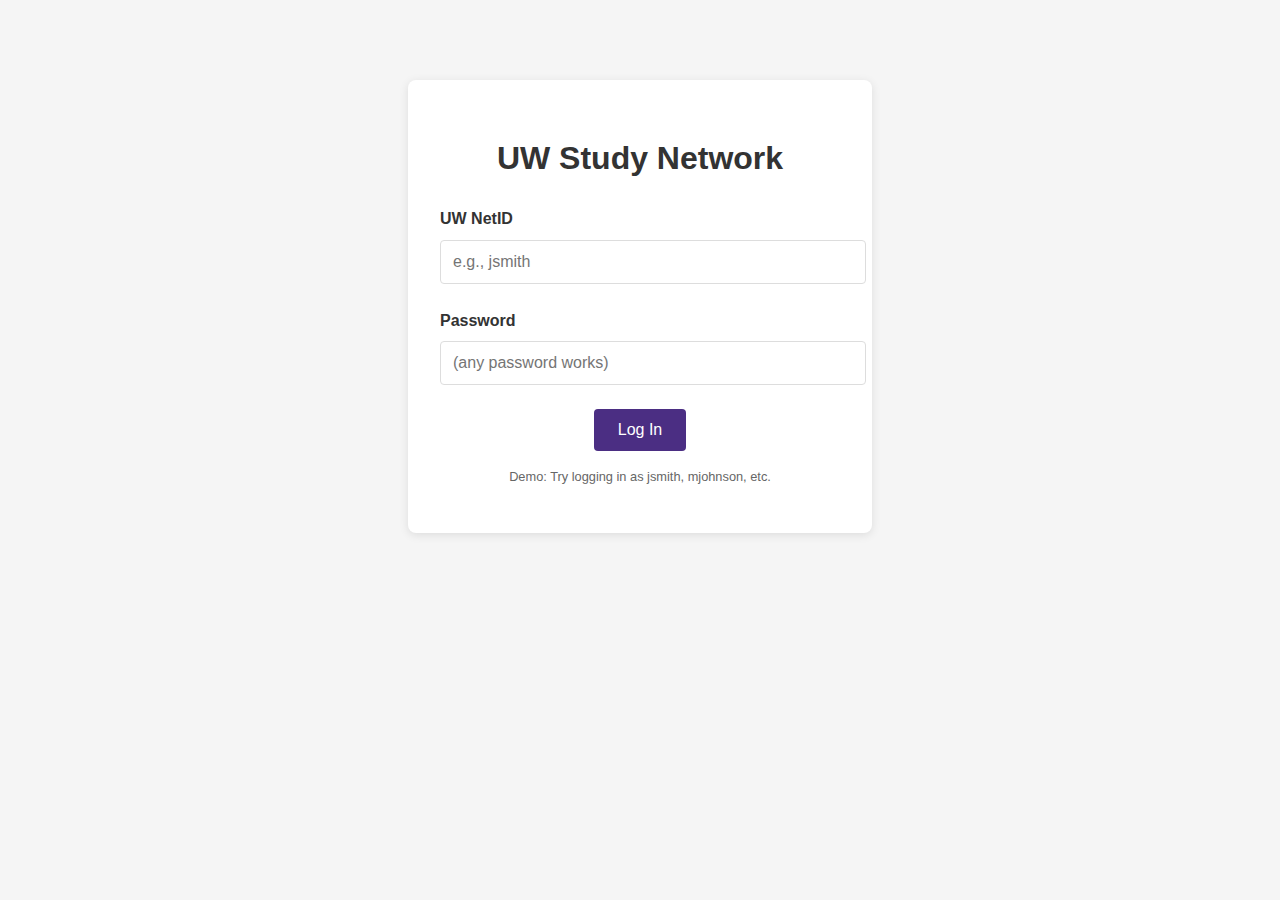
<file: index.html>
<!DOCTYPE html>
<html lang="en">
<head>
    <meta charset="UTF-8">
    <title>UW Study Network - Login</title>
    <link rel="stylesheet" href="css/style.css">
</head>
<body>
    <div class="login-container">
        <h1>UW Study Network</h1>
        <form id="loginForm">
            <div class="form-group">
                <label for="netid">UW NetID</label>
                <input type="text" id="netid" placeholder="e.g., jsmith" required>
            </div>
            <div class="form-group">
                <label for="password">Password</label>
                <input type="password" id="password" placeholder="(any password works)" required>
            </div>
            <button type="submit">Log In</button>
        </form>
        <p class="demo-note">Demo: Try logging in as jsmith, mjohnson, etc.</p>
    </div>
    <script src="js/data.js"></script>
    <script src="js/auth.js"></script>
</body>
</html>
</file>
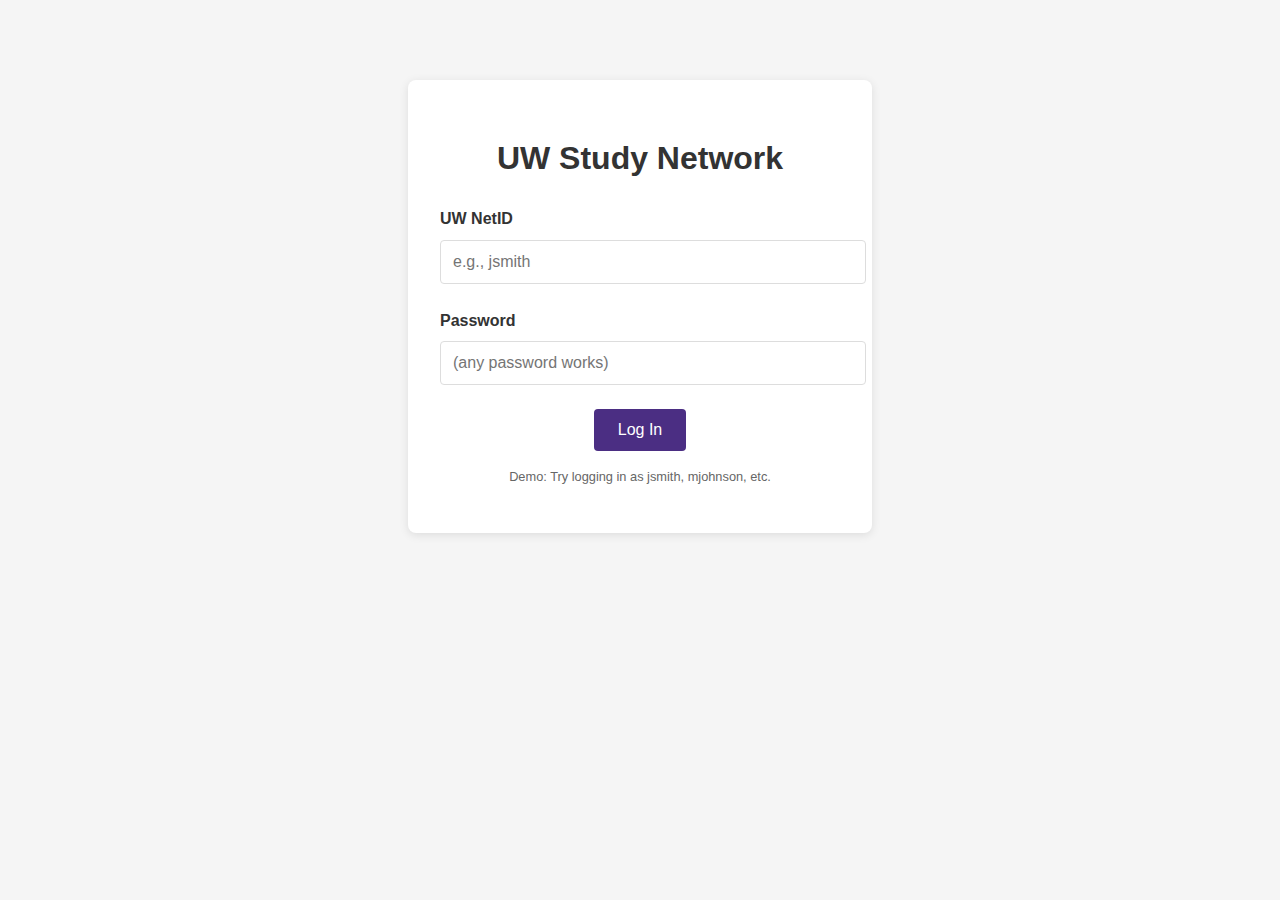
<file: home.html>
<!DOCTYPE html>
<html lang="en">
<head>
    <meta charset="UTF-8">
    <title>UW Study Network - Home</title>
    <link rel="stylesheet" href="css/style.css">
</head>
<body>
    <header>
        <h1>UW Study Network</h1>
        <div class="user-controls">
            <span id="userWelcome"></span>
            <button id="logoutButton">Log Out</button>
        </div>
    </header>
    <main class="dashboard">
        <div class="card" onclick="location.href='profile.html'">
            <h2>My Profile</h2>
            <p>Edit your courses and availability</p>
        </div>
        <div class="card" onclick="location.href='search.html'">
            <h2>Find Study Partners</h2>
            <p>Search for classmates with matching schedules</p>
        </div>
    </main>
    <script>
        // Display current user
        const currentUser = sessionStorage.getItem('currentUser');
        if (!currentUser) window.location.href = 'index.html';
        document.getElementById('userWelcome').textContent = `Welcome, ${currentUser}!`;
        
        // Logout functionality
        document.getElementById('logoutButton').addEventListener('click', () => {
            sessionStorage.removeItem('currentUser');
            window.location.href = 'index.html';
        });
    </script>
</body>
</html>
</file>
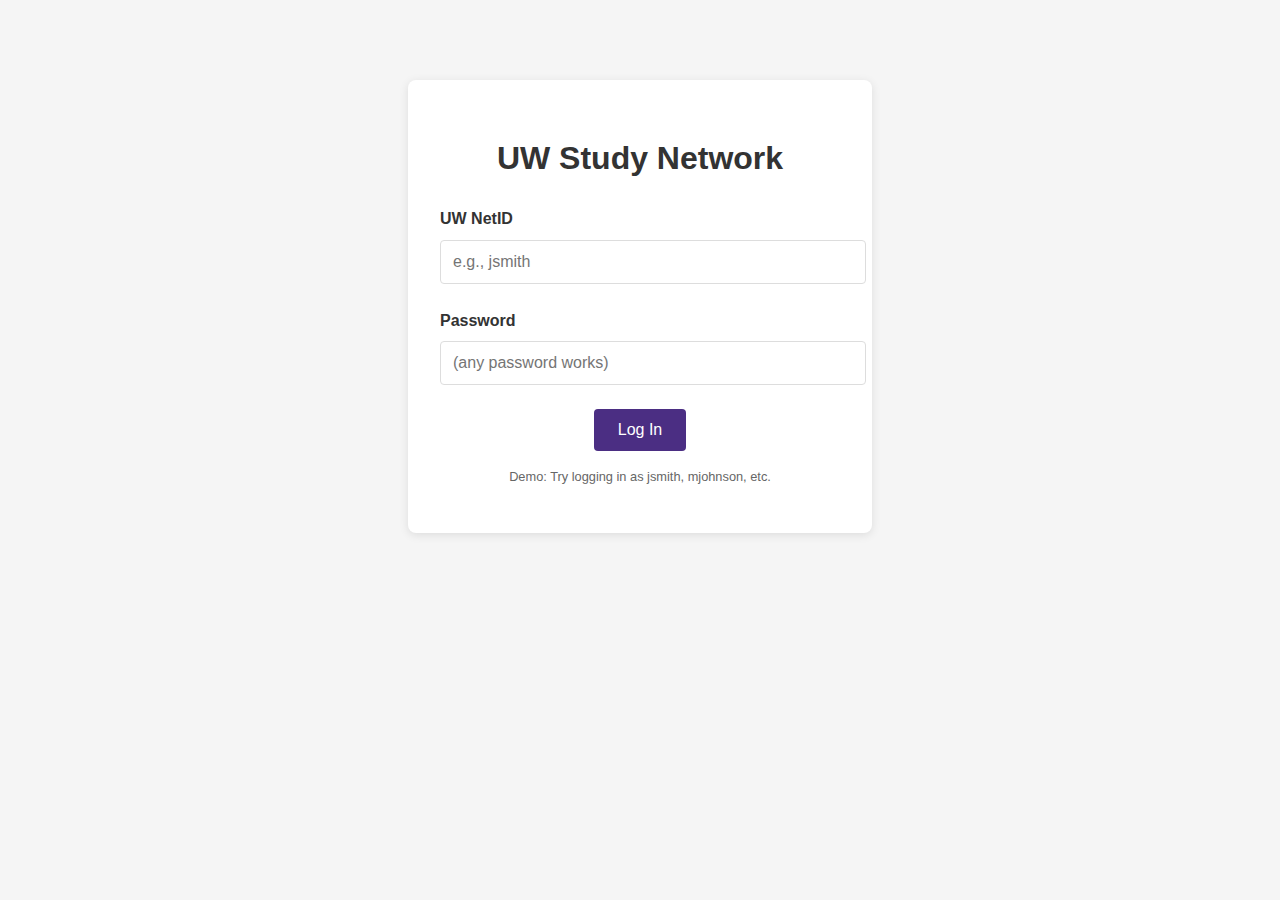
<file: profile.html>
<!DOCTYPE html>
<html lang="en">

<head>
    <meta charset="UTF-8">
    <title>My Profile</title>
    <link rel="stylesheet" href="css/style.css">
    <script>
        // Check if user is logged in
        if (!sessionStorage.getItem('currentUser')) {
            window.location.href = 'index.html';
        }
    </script>
</head>

<body>
    <header>
        <h1>My Profile</h1>
        <nav>
            <a href="home.html">Home</a>
            <a href="search.html">Search</a>
        </nav>
    </header>
    <main>
        <section>
            <h2>My Courses</h2>
            <div id="courseInput">
                <input type="text" id="newCourse" placeholder="e.g., CSE 154" autocomplete="off">
                <button id="addCourse">Add Course</button>
            </div>
            <ul id="courseList" class="course-list"></ul>
        </section>
        <section>
            <h2>My Availability</h2>
            <div id="calendar"></div>
            <button id="saveSchedule">Save Schedule</button>
        </section>
    </main>
    <script src="js/profile.js"></script>
    <script src="js/calendar.js"></script>
</body>

</html>
</file>
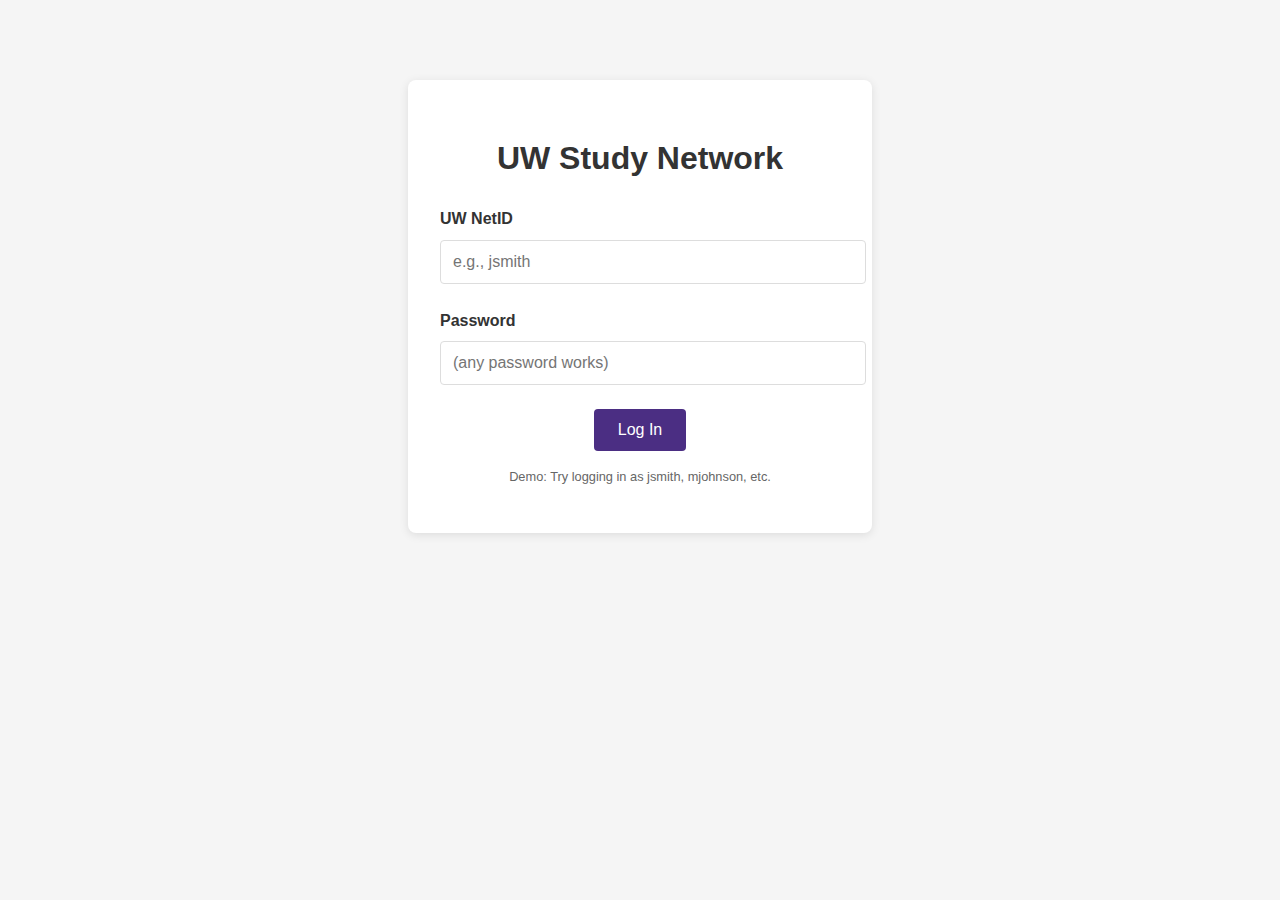
<file: search.html>
<!DOCTYPE html>
<html lang="en">

<head>
    <meta charset="UTF-8">
    <title>Find Study Partners</title>
    <link rel="stylesheet" href="css/style.css">
    <script>
        // Check if user is logged in
        if (!sessionStorage.getItem('currentUser')) {
            window.location.href = 'index.html';
        }
    </script>
</head>

<body>
    <header>
        <h1>Find Study Partners</h1>
        <nav>
            <a href="home.html">Home</a>
            <a href="profile.html">Profile</a>
        </nav>
    </header>
    <main>
        <div class="search-container">
            <input type="text" id="searchInput" placeholder="Search by course...">
            <button id="searchButton">Search</button>
        </div>
        <div id="resultsContainer"></div>
    </main>
    <script src="js/search.js"></script>
</body>

</html>
</file>
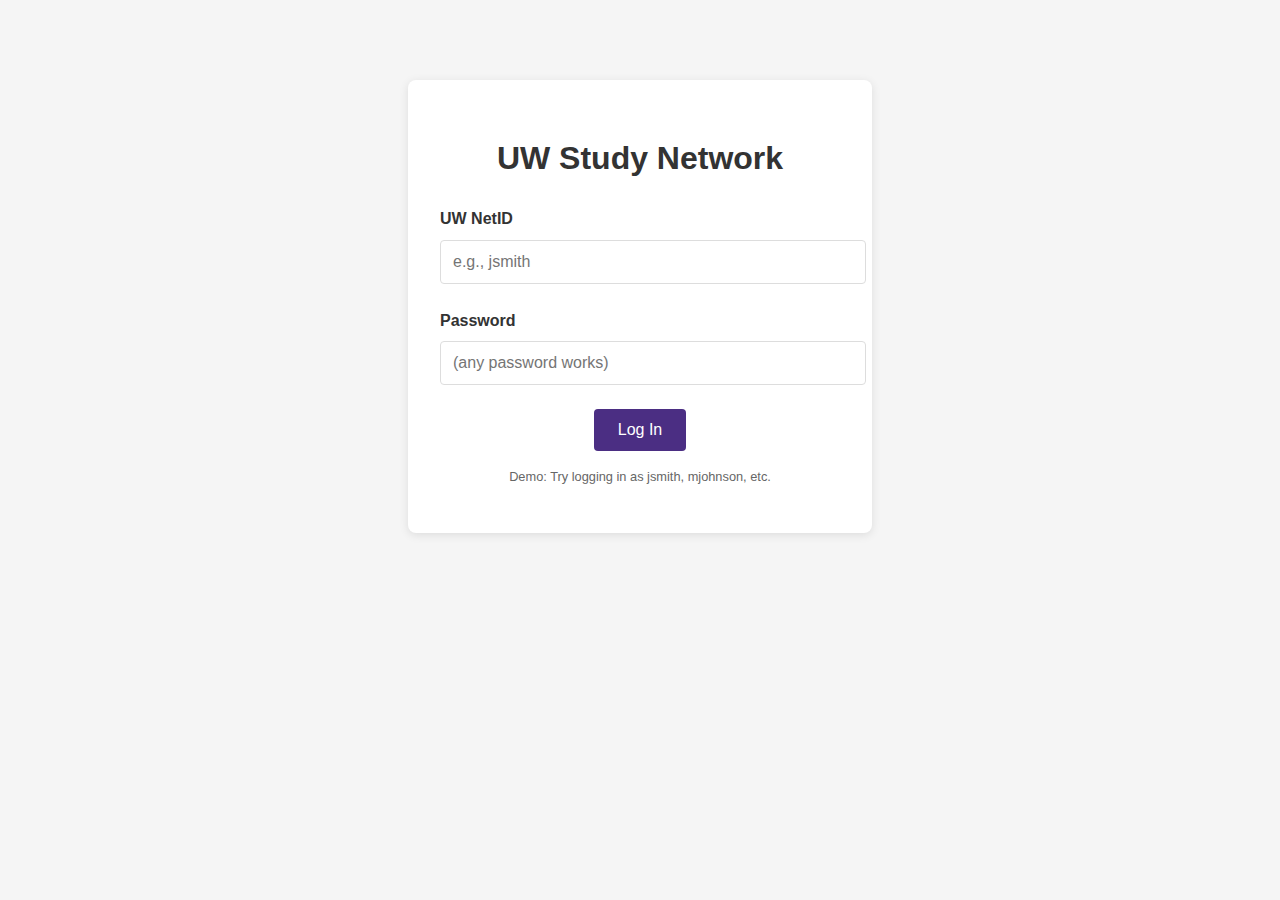
<file: student.html>
<!DOCTYPE html>
<html lang="en">
<head>
    <meta charset="UTF-8">
    <title>Student Profile</title>
    <link rel="stylesheet" href="css/style.css">
</head>
<body>
    <header>
        <h1>Student Profile</h1>
        <nav>
            <a href="home.html">Home</a>
            <a href="search.html">Back to Search</a>
        </nav>
    </header>
    <main>
        <div id="profileContainer"></div>
    </main>
    <script>
        document.addEventListener('DOMContentLoaded', function() {
            const urlParams = new URLSearchParams(window.location.search);
            const netid = urlParams.get('netid');
            
            if (!netid) {
                window.location.href = 'search.html';
                return;
            }
            
            const userData = JSON.parse(localStorage.getItem(netid));
            if (!userData) {
                document.getElementById('profileContainer').innerHTML = '<p>Profile not found</p>';
                return;
            }
            
            document.getElementById('profileContainer').innerHTML = `
                <div class="public-profile">
                    <h2>${userData.netid}</h2>
                    
                    <section>
                        <h3>Courses</h3>
                        <ul>
                            ${userData.courses.map(c => `<li>${c}</li>`).join('')}
                        </ul>
                    </section>
                    
                    <section>
                        <h3>Availability</h3>
                        <div class="schedule-grid">
                            ${Object.entries(userData.schedule || {})
                                .filter(([day, hours]) => hours.length)
                                .map(([day, hours]) => `
                                    <div class="schedule-day">
                                        <h4>${day}</h4>
                                        <p>${hours.map(h => 
                                            `${h}:00-${h+1}:00`).join(', ')}</p>
                                    </div>
                                `).join('')}
                        </div>
                    </section>
                </div>
            `;
        });
    </script>
</body>
</html>
</file>
<file: css/style.css>
/* Base Styles */
body {
    font-family: 'Segoe UI', Tahoma, Geneva, Verdana, sans-serif;
    line-height: 1.6;
    margin: 0;
    padding: 0;
    color: #333;
    background-color: #f5f5f5;
}

header {
    background-color: #4b2e83;
    /* UW Purple */
    color: white;
    padding: 1rem;
    display: flex;
    justify-content: space-between;
    align-items: center;
}

nav a {
    color: white;
    margin-left: 1rem;
    text-decoration: none;
}

main {
    padding: 2rem;
    max-width: 1200px;
    margin: 0 auto;
}

/* Login Page */
.login-container {
    max-width: 400px;
    margin: 5rem auto;
    padding: 2rem;
    background: white;
    border-radius: 8px;
    box-shadow: 0 2px 10px rgba(0, 0, 0, 0.1);
    text-align: center;
}

.form-group {
    margin-bottom: 1.5rem;
    text-align: left;
}

.form-group label {
    display: block;
    margin-bottom: 0.5rem;
    font-weight: bold;
}

.form-group input {
    width: 100%;
    padding: 0.75rem;
    border: 1px solid #ddd;
    border-radius: 4px;
    font-size: 1rem;
}

button {
    background-color: #4b2e83;
    color: white;
    border: none;
    padding: 0.75rem 1.5rem;
    border-radius: 4px;
    cursor: pointer;
    font-size: 1rem;
    transition: background-color 0.3s;
}

button:hover {
    background-color: #3a2468;
}

.demo-note {
    font-size: 0.8rem;
    color: #666;
    margin-top: 1rem;
}

/* Dashboard */
.dashboard {
    display: grid;
    grid-template-columns: repeat(auto-fit, minmax(300px, 1fr));
    gap: 2rem;
    margin-top: 2rem;
}

.card {
    background: white;
    padding: 1.5rem;
    border-radius: 8px;
    box-shadow: 0 2px 5px rgba(0, 0, 0, 0.1);
    cursor: pointer;
    transition: transform 0.3s, box-shadow 0.3s;
}

.card:hover {
    transform: translateY(-5px);
    box-shadow: 0 5px 15px rgba(0, 0, 0, 0.1);
}

/* Calendar */
.calendar-row {
    display: flex;
    border-bottom: 1px solid #eee;
}

.calendar-row.header {
    font-weight: bold;
    background-color: #f0f0f0;
}

.time-col {
    width: 80px;
    padding: 0.5rem;
    border-right: 1px solid #eee;
}

.day-col {
    flex: 1;
    padding: 0.5rem;
    text-align: center;
}

.time-slot {
    height: 40px;
    background-color: #f9f9f9;
    margin: 2px;
    cursor: pointer;
}

.time-slot.selected {
    background-color: #b7a57a;
    /* UW Gold */
}

/* Search Page */
.search-container {
    display: flex;
    gap: 1rem;
    margin-bottom: 2rem;
}

.search-container input {
    flex: 1;
    padding: 0.75rem;
    border: 1px solid #ddd;
    border-radius: 4px;
    font-size: 1rem;
}

.results-grid {
    display: grid;
    grid-template-columns: repeat(auto-fill, minmax(250px, 1fr));
    gap: 1.5rem;
    margin-top: 1.5rem;
}

.result-card {
    background: white;
    padding: 1.5rem;
    border-radius: 8px;
    box-shadow: 0 2px 5px rgba(0, 0, 0, 0.1);
    cursor: pointer;
    transition: transform 0.3s;
}

.result-card:hover {
    transform: translateY(-3px);
}

/* Profile View */
.public-profile {
    background: white;
    padding: 2rem;
    border-radius: 8px;
    box-shadow: 0 2px 5px rgba(0, 0, 0, 0.1);
}

.schedule-grid {
    display: grid;
    grid-template-columns: repeat(auto-fill, minmax(200px, 1fr));
    gap: 1rem;
    margin-top: 1rem;
}

.schedule-day {
    background-color: #f0f0f0;
    padding: 1rem;
    border-radius: 4px;
}

/* Course List */
.course-list {
    list-style: none;
    padding: 0;
    margin: 1rem 0;
    border: 1px solid #ddd;
    border-radius: 4px;
    max-height: 200px;
    overflow-y: auto;
}

.course-list li {
    padding: 0.5rem 1rem;
    border-bottom: 1px solid #eee;
    display: flex;
    justify-content: space-between;
    align-items: center;
}

.course-list li:last-child {
    border-bottom: none;
}

.delete-btn {
    background: none;
    border: none;
    color: #ff4444;
    font-size: 1.2rem;
    cursor: pointer;
    padding: 0 0.5rem;
}

.delete-btn:hover {
    color: #cc0000;
}

/* User Controls */
.user-controls {
    display: flex;
    align-items: center;
    gap: 1rem;
}

#userWelcome {
    color: white;
    font-weight: bold;
}

#logoutButton {
    background-color: #b7a57a;
    /* UW Gold */
    color: #4b2e83;
    /* UW Purple */
    border: none;
    padding: 0.5rem 1rem;
    border-radius: 4px;
    cursor: pointer;
    font-size: 0.9rem;
}

#logoutButton:hover {
    background-color: #d4c29e;
}

/* Course Selection Styles */
.course-selection {
    background: white;
    padding: 1.5rem;
    border-radius: 8px;
    box-shadow: 0 2px 5px rgba(0, 0, 0, 0.1);
    margin-bottom: 2rem;
}

.course-checkbox {
    display: inline-block;
    margin: 0.5rem 1rem 0.5rem 0;
    padding: 0.5rem 1rem;
    background: #f0f0f0;
    border-radius: 4px;
    cursor: pointer;
}

.course-checkbox input {
    margin-right: 0.5rem;
}

#findMatches {
    display: block;
    margin-top: 1.5rem;
    width: 100%;
    padding: 1rem;
    font-size: 1.1rem;
}

/* Enhanced Result Cards */
.match-info {
    display: flex;
    justify-content: space-between;
    margin: 0.5rem 0;
}

.course-match {
    color: #4b2e83;
    /* UW Purple */
    font-weight: bold;
}

.schedule-match {
    color: #b7a57a;
    /* UW Gold */
    font-weight: bold;
}

.shared-courses {
    margin-top: 0.5rem;
    font-size: 0.9rem;
    color: #555;
}

/* Warning Messages */
.no-courses-warning,
.no-results {
    background: #fff8e1;
    padding: 1.5rem;
    border-radius: 8px;
    text-align: center;
    margin-top: 2rem;
}

.no-courses-warning a {
    color: #4b2e83;
    font-weight: bold;
    text-decoration: none;
}

.no-courses-warning a:hover {
    text-decoration: underline;
}

/* Comparison Calendar Styles */
.comparison-calendar {
    margin-top: 1.5rem;
    background: white;
    padding: 1.5rem;
    border-radius: 8px;
    box-shadow: 0 2px 5px rgba(0,0,0,0.1);
}

.calendar-legend {
    display: flex;
    gap: 1.5rem;
    margin-bottom: 1rem;
    justify-content: center;
}

.legend-item {
    display: flex;
    align-items: center;
    gap: 0.5rem;
    font-size: 0.9rem;
}

.legend-color {
    width: 20px;
    height: 20px;
    border-radius: 4px;
}

.both-available {
    background-color: #4CAF50; /* Green */
    border: 2px solid #388E3C;
}

.them-available {
    background-color: #F44336; /* Red */
    border: 2px solid #D32F2F;
}

/* Calendar Cells */
.time-slot {
    height: 30px;
    margin: 2px;
    background-color: #f5f5f5;
}

.time-slot.both-available {
    background-color: #C8E6C9; /* Light green */
    border: 1px solid #81C784;
}

.time-slot.them-available {
    background-color: #FFCDD2; /* Light red */
    border: 1px solid #E57373;
}

/* Compact calendar styling */
.comparison-calendar .calendar-row .day-col {
    padding: 0.2rem;
    font-size: 0.8rem;
}

.comparison-calendar .time-col {
    width: 50px;
    font-size: 0.8rem;
}

/* Availability Preview in Search Results */
.availability-preview {
    margin-top: 0.5rem;
    font-size: 0.85rem;
}

.availability-summary {
    display: flex;
    gap: 1rem;
}

.shared-hours::before {
    content: "•";
    color: #4CAF50;
    margin-right: 0.3rem;
}

.their-hours::before {
    content: "•";
    color: #F44336;
    margin-right: 0.3rem;
}

/* Course List Styles */
.course-list {
    list-style: none;
    padding: 0;
    margin: 1rem 0;
    border: 1px solid #ddd;
    border-radius: 4px;
    max-height: 200px;
    overflow-y: auto;
}

.course-list li {
    padding: 0.5rem 1rem;
    border-bottom: 1px solid #eee;
}

.course-list li:last-child {
    border-bottom: none;
}

/* Warning Messages */
.no-courses-warning, .no-results {
    background: #fff8e1;
    padding: 1.5rem;
    border-radius: 8px;
    text-align: center;
    margin-top: 2rem;
}

.no-courses-warning a {
    color: #4b2e83;
    font-weight: bold;
    text-decoration: none;
}

.no-courses-warning a:hover {
    text-decoration: underline;
}
</file>
